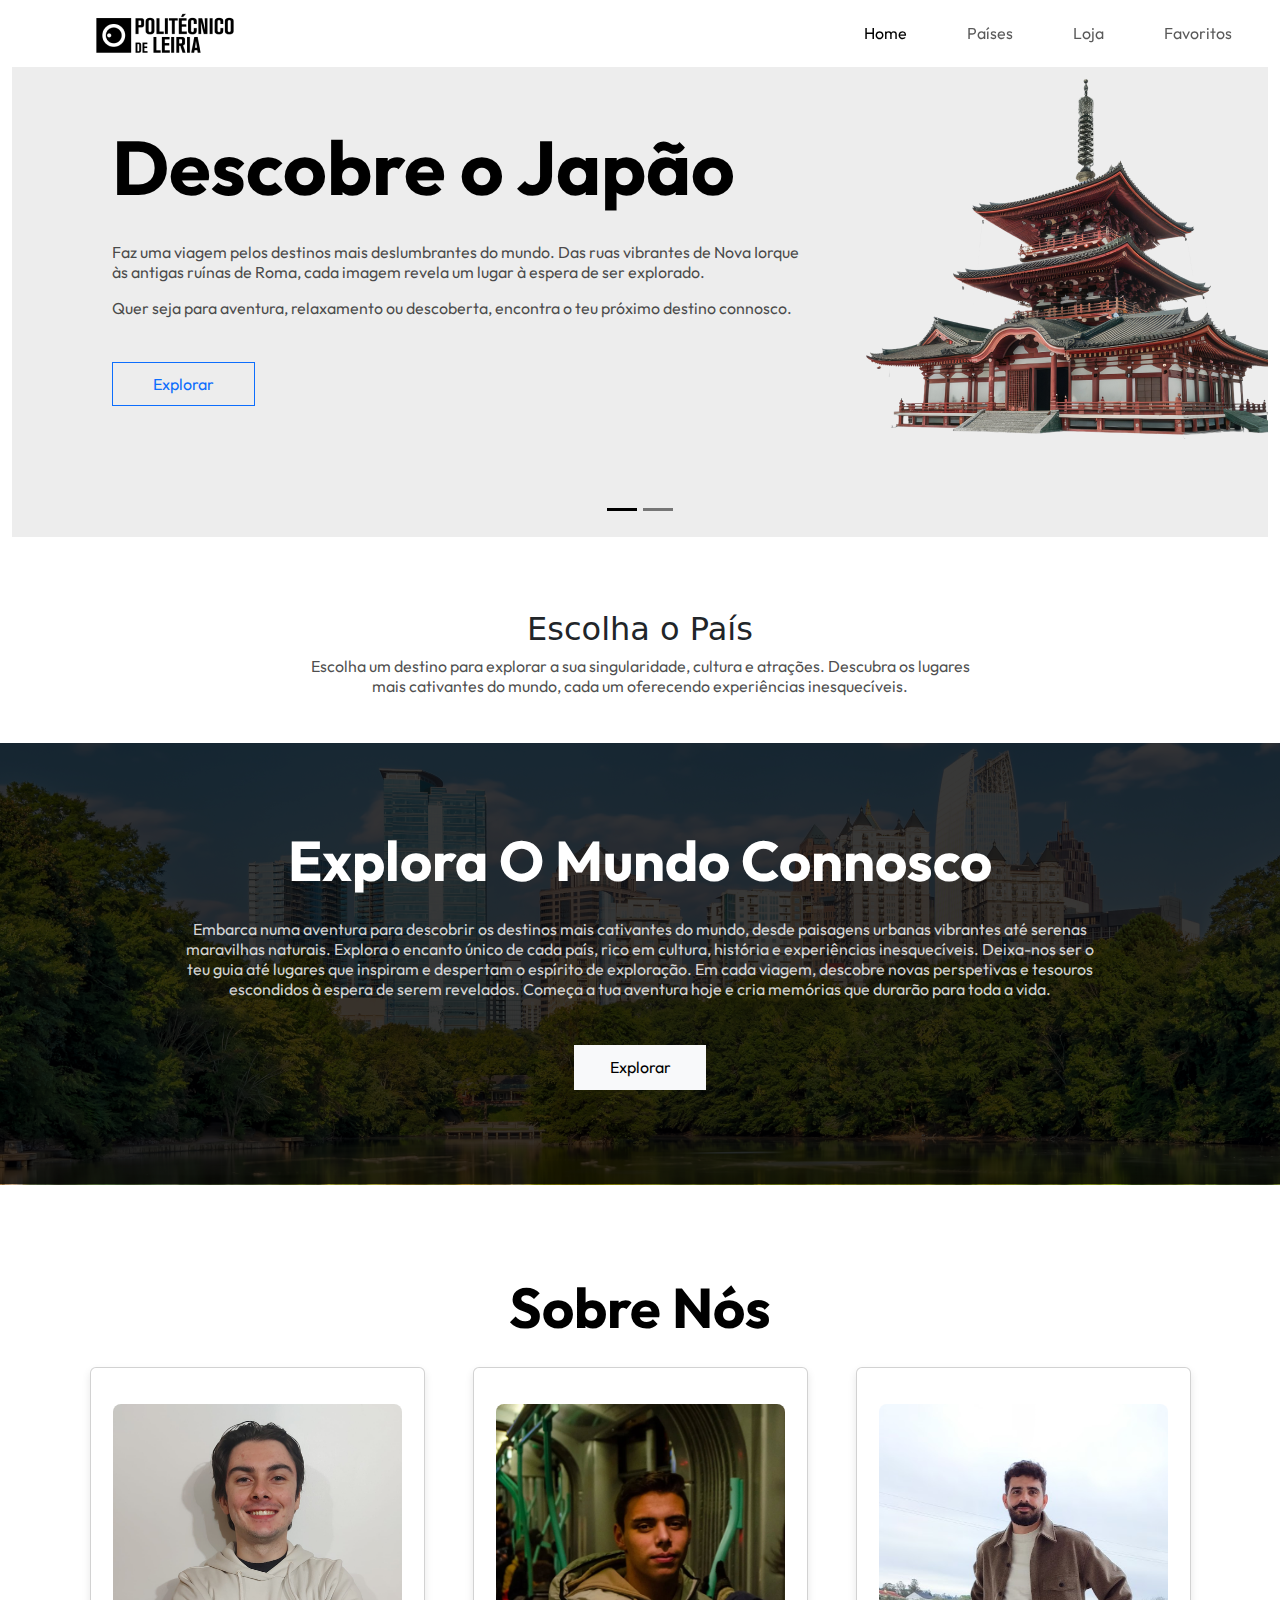
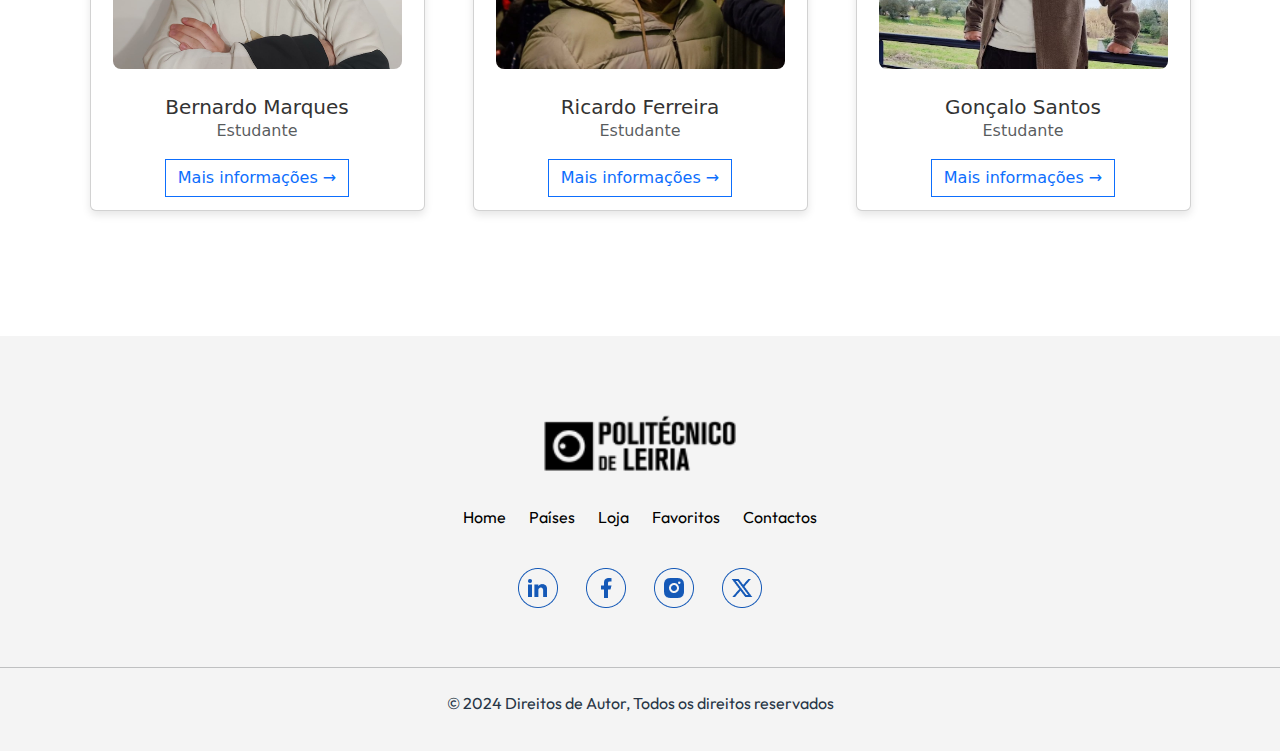
<file: index.html>
<!DOCTYPE html>
<html lang="en">
  <head>
    <meta charset="UTF-8" />
    <meta name="viewport" content="width=device-width, initial-scale=1.0" />
    <title>Home Page</title>
    <link rel="icon" type="image/png" href="assets/img/icon.png">
    <link rel="stylesheet" href="assets/css/reset.css">
    <link
      href="https://cdn.jsdelivr.net/npm/bootstrap@5.3.3/dist/css/bootstrap.min.css"
      rel="stylesheet"
      integrity="sha384-QWTKZyjpPEjISv5WaRU9OFeRpok6YctnYmDr5pNlyT2bRjXh0JMhjY6hW+ALEwIH"
      crossorigin="anonymous"/>
    <link rel="stylesheet" href="assets/css/navbar.css">
    <link rel="stylesheet" href="assets/css/main.css">
  </head>

  <body >
    <!-- navbar -->
    <section class="objeto">
      <nav class="navbar navbar-expand-lg fixed-top bg-white">
        <div class="container">
            <img src="assets/img/Logótipo_Politécnico_Leiria_01 1.png" alt="logo IPL" >
            <button class="navbar-toggler" type="button" data-bs-toggle="collapse" data-bs-target="#navbarNav" aria-controls="navbarNav" aria-expanded="false" aria-label="Toggle navigation">
              <span class="navbar-toggler-icon"></span>
            </button>
            <div class="collapse navbar-collapse texto-nav" id="navbarNav">
                <ul class="navbar-nav margin">
                    <li class="nav-item">
                      <a class="nav-link active" aria-current="page" href="index.html">Home</a>
                    </li>
                    <li class="nav-item">
                      <a class="nav-link" href="paises.html">Países</a>
                    </li>
                    <li class="nav-item">
                      <a class="nav-link" href="#">Loja</a>
                    </li>
                    <li class="nav-item">
                      <a class="nav-link" href="favoritos.html">Favoritos</a>
                    </li>
                    <li class="nav-item"> 
                      <a href="contactos.html"><button type="button" class="btn btn-outline-primary rounded-0">Contactos</button></a>
                    </li>
                </ul>
            </div>
        </div>
      </nav>

      <!-- carrousel de img -->
      <div class="container-fluid carousel-tamanho">
        <div id="carouselExampleDark" class="carousel carousel-dark slide ">
          <div class="carousel-indicators">
            <button type="button" data-bs-target="#carouselExampleDark" data-bs-slide-to="0" class="active" aria-current="true" aria-label="Slide 1"></button>
            <button type="button" data-bs-target="#carouselExampleDark" data-bs-slide-to="1" aria-label="Slide 2"></button>
          </div>
          <div class="carousel-inner">
            <div class="carousel-item active japao" data-bs-interval="10000">
              <img src="assets/img/japao.png" class="d-block img-japao" alt="imagem do japao">
              <div class="texto-carrousel-japao">
                <div class="japao-caption">
                  <h2>Descobre o Japão</h2>
                  <p>Faz uma viagem pelos destinos mais deslumbrantes do mundo. Das ruas vibrantes de Nova Iorque às
                    antigas ruínas de Roma, cada imagem revela um lugar à espera de ser explorado.
                  </p>
                  <p>Quer seja para aventura, relaxamento ou descoberta, encontra o teu próximo destino connosco.</p>
                </div>
                <a href="detalhes-pais.html?pais=Japan"><button type="button" class="btn btn-outline-primary rounded-0"">Explorar</button></a>
              </div>
            </div>
            <div class="carousel-item  australia" data-bs-interval="10000">
              <img src="assets/img/autralia.png" class="d-block img-australia" alt="imagem da australia">
              <div class="texto-carrousel-autralia">
                <div class="australia-caption">
                  <h2>Descobre a Austrália</h2>
                  <p>Descobre a vibrante Grande Barreira de Coral, a famosa Ópera de Sydney e o vasto Outback.</p>
                  <p>A Austrália oferece uma vida selvagem única, costas ensolaradas e paisagens diversificadas.</p>
                </div>
                <a href="detalhes-pais.html?pais=Australia"><button type="button" class="btn btn-outline-light rounded-0"">Explorar</button></a>
              </div>
            </div>
          </div>
          <button class="carousel-control-prev" type="button" data-bs-target="#carouselExampleDark" data-bs-slide="prev">
            <span class="carousel-control-prev-icon" aria-hidden="true"></span>
            <span class="visually-hidden">Previous</span>
          </button>
          <button class="carousel-control-next" type="button" data-bs-target="#carouselExampleDark" data-bs-slide="next">
            <span class="carousel-control-next-icon text-white" aria-hidden="true"></span>
            <span class="visually-hidden">Next</span>
          </button>
        </div>
      </div>
      <!--cards aleatorios-->
      <div class="container-paises card-texto">
        <h2>Escolha o País</h2>
        <p>
          Escolha  um destino para explorar a sua singularidade, cultura e atrações. 
          Descubra os lugares mais cativantes do mundo, cada um oferecendo experiências inesquecíveis.
        </p>
      </div>
      <div class="container-paises text-center">
        <div class="row row-cols-1 row-cols-md-3" id="cards">
          
        </div>
      </div>

      <div class="container-paises cidade">
        <img src="assets/img/img_cidade.png" alt="">
        <div class="cidade-texto">
          <h2>Explora o mundo connosco</h2>
          <p>
            Embarca numa aventura para descobrir os destinos mais cativantes do mundo, desde paisagens urbanas vibrantes 
            até serenas maravilhas naturais. Explora o encanto único de cada país, rico em cultura, história e experiências 
            inesquecíveis. Deixa-nos ser o teu guia até lugares que inspiram e despertam o espírito de exploração. Em cada viagem, 
            descobre novas perspetivas e tesouros escondidos à espera de serem revelados. Começa a tua aventura hoje e cria memórias 
            que durarão para toda a vida.
          </p>
          <a href="paises.html"><button type="button" class="btn btn-light rounded-0">Explorar</button></a>
        </div>
      </div>

      <div class="about">
        <h2>Sobre Nós</h2>
        <div class="container mt-4">
          <div class="row justify-content-center gap-4">
            <div class="col-auto">
              <div class="card">
                <img src="assets/img/Bernardo.png" class="card-img-top mx-auto d-block mt-3" alt="Foto do aluno Bernardo">
                <div class="card-body text-center">
                  <h5 class="card-title">Bernardo Marques</h5>
                  <p class="card-text text-muted">Estudante</p>
                  <a href="contactos.html" class="btn btn-outline-primary rounded-0">Mais informações →</a>
                </div>
              </div>
            </div>
        
            <div class="col-auto">
              <div class="card">
                <img src="assets/img/Ricardo.png" class="card-img-top mx-auto d-block mt-3" alt="Foto do aluno Ricardo">
                <div class="card-body text-center">
                  <h5 class="card-title">Ricardo Ferreira</h5>
                  <p class="card-text text-muted">Estudante</p>
                  <a href="contactos.html" class="btn btn-outline-primary rounded-0">Mais informações →</a>
                </div>
              </div>
            </div>
        
            <div class="col-auto">
              <div class="card">
                <img src="assets/img/goncalo.png" class="card-img-top mx-auto d-block mt-3" alt="Foto do aluno Gonçalo">
                <div class="card-body text-center">
                  <h5 class="card-title">Gonçalo Santos</h5>
                  <p class="card-text text-muted">Estudante</p>
                  <a href="contactos.html" class="btn btn-outline-primary rounded-0">Mais informações →</a>
                </div>
              </div>
            </div>
          </div>
        </div>    
      </div>
      <!--parte de baixo-->
      <div class="rodape">
        <div class="rodape-img">
          <img src="assets/img/Logótipo_Politécnico_Leiria_01 1.png" alt="Logotipo IPL">
        </div>
        <div class="texto-rodape">
          <a href="index.html" class="texto-link">Home</a>
          <a href="paises.html" class="texto-link">Países</a>
          <a href="" class="texto-link">Loja</a>
          <a href="favoritos.html" class="texto-link">Favoritos</a>
          <a href="contactos.html" class="texto-link">Contactos</a>
        </div>
        <div class="icons">
          <img src="assets/img/in.png" alt="linkedin logo" class="icon-hover">
          <img src="assets/img/fb.png" alt="facebook logo" class="icon-hover">  
          <img src="assets/img/insta.png" alt="instagram logo" class="icon-hover">
          <img src="assets/img/x.png" alt="X logo" class="icon-hover">
        </div>
        <hr>
        <p>© 2024 Direitos de Autor, Todos os direitos reservados</p>
      </div>     
    </section>

    <script
      src="https://cdn.jsdelivr.net/npm/@popperjs/core@2.11.8/dist/umd/popper.min.js"
      integrity="sha384-I7E8VVD/ismYTF4hNIPjVp/Zjvgyol6VFvRkX/vR+Vc4jQkC+hVqc2pM8ODewa9r"
      crossorigin="anonymous"></script>
    <script
      src="https://cdn.jsdelivr.net/npm/bootstrap@5.3.3/dist/js/bootstrap.min.js"
      integrity="sha384-0pUGZvbkm6XF6gxjEnlmuGrJXVbNuzT9qBBavbLwCsOGabYfZo0T0to5eqruptLy"
      crossorigin="anonymous"></script>
    <script src="assets/js/main.js"></script>
  </body>
</html>
</file>
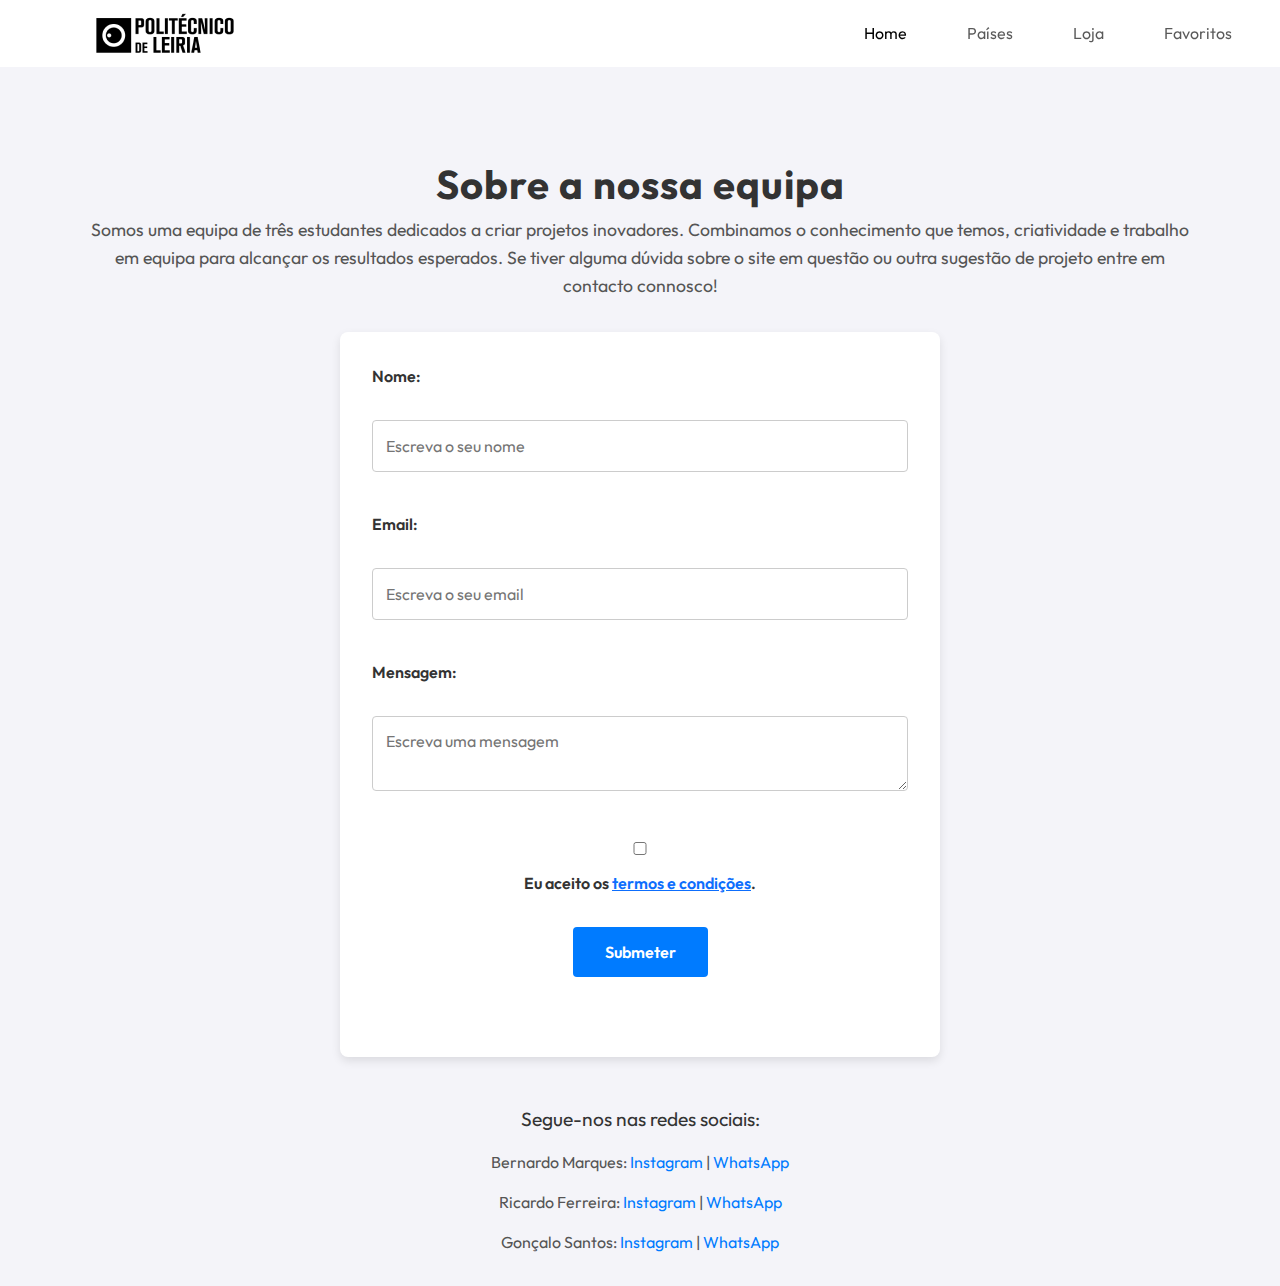
<file: contactos.html>
<!DOCTYPE html>
<html lang="en">
  <head>
    <meta charset="UTF-8" />
    <meta name="viewport" content="width=device-width, initial-scale=1.0" />
    <title>Contactos</title>
    <link
    href="https://cdn.jsdelivr.net/npm/bootstrap@5.3.3/dist/css/bootstrap.min.css"
    rel="stylesheet"
    integrity="sha384-QWTKZyjpPEjISv5WaRU9OFeRpok6YctnYmDr5pNlyT2bRjXh0JMhjY6hW+ALEwIH"
    crossorigin="anonymous"/>
    <link rel="stylesheet" href="assets/css/contactos.css">
    <link rel="stylesheet" href="assets/css/main.css">
    <link rel="stylesheet" href="assets/css/reset.css">
    <link rel="stylesheet" href="assets/css/navbar.css">
  </head>
  <body>
    <div class="objeto">
      <nav class="navbar navbar-expand-lg fixed-top bg-white">
        <div class="container">
            <img src="assets/img/Logótipo_Politécnico_Leiria_01 1.png" alt="logo IPL" >
            <button class="navbar-toggler" type="button" data-bs-toggle="collapse" data-bs-target="#navbarNav" aria-controls="navbarNav" aria-expanded="false" aria-label="Toggle navigation">
              <span class="navbar-toggler-icon"></span>
            </button>
            <div class="collapse navbar-collapse texto-nav" id="navbarNav">
                <ul class="navbar-nav margin">
                    <li class="nav-item">
                      <a class="nav-link active" aria-current="page" href="index.html">Home</a>
                    </li>
                    <li class="nav-item">
                      <a class="nav-link" href="paises.html">Países</a>
                    </li>
                    <li class="nav-item">
                      <a class="nav-link" href="#">Loja</a>
                    </li>
                    <li class="nav-item">
                      <a class="nav-link" href="favoritos.html">Favoritos</a>
                    </li>
                    <li class="nav-item"> 
                      <a href="contactos.html"><button type="button" class="btn btn-outline-primary rounded-0">Contactos</button></a>
                    </li>
                </ul>
            </div>
        </div>
      </nav>
      <div class="contactos">
        <div>
          <h1>Sobre a nossa equipa</h1>
         </div>
          <div class="container">
            <div class="descricao-equipa">
              <p>
                Somos uma equipa de três estudantes dedicados a criar projetos inovadores. Combinamos o conhecimento que temos, criatividade e trabalho em equipa para alcançar os resultados esperados. Se tiver alguma dúvida sobre o site em questão ou outra sugestão de projeto entre em contacto connosco!
              </p>
            </div>
                <form id="form-scrpt" action="enviar-formulario" method="POST">
                  <div>
                    <label for="nome">Nome:</label><br>
                    <input type="text" id="nome" name="nome" placeholder="Escreva o seu nome">
                    <div id="nome-erro" class="erro" style="color: red;"></div>
                  </div><br>
                  <div>
                    <label for="email">Email:</label><br>
                    <input type="email" id="email" name="email" placeholder="Escreva o seu email">
                    <div id="email-erro" class="email" style="color: red;"></div>
                  </div><br>
                  <div>
                    <label for="mensagem">Mensagem:</label><br>
                    <textarea id="mensagem" name="mensagem" rows="2" placeholder="Escreva uma mensagem"></textarea>
                    <div id="mensagem-erro" class="erro" style="color: red;"></div>
                  </div><br>
                  <div class="termos">
                    <input type="checkbox" id="termos" name="termos">
                    <label for="termos">Eu aceito os <a href="https://www.exemplo.com/termos" target="_blank">termos e condições</a>.</label>
                    <div id="termos-erro" class="erro" style="color: red;"></div>
                  </div><br>
                  <div class="botão-submeter">
                    <button type="submit">Submeter</button>
                  </div><br><br>
                </form>
                <div id="success-mensage" style="display: none; color: green;">
                  Formulário enviado com sucesso!
                </div>
                <div class="links-redes">
                  <p class="redes">Segue-nos nas redes sociais:</p>
                    <div class="nomes-contactos">
                      <div class="nome1">Bernardo Marques:
                        <a href="https://rede-social1.com/perfil" target="_blank">Instagram</a> |
                        <a href="https://rede-social2.com/perfil" target="_blank">WhatsApp</a>                        
                      </div>
                      <div class="nome2">Ricardo Ferreira:
                        <a href="https://rede-social1.com/perfil" target="_blank">Instagram</a> |
                        <a href="https://rede-social2.com/perfil" target="_blank">WhatsApp</a>
                      </div>
                      <div class="nome3">Gonçalo Santos:
                        <a href="https://rede-social1.com/perfil" target="_blank">Instagram</a> |
                        <a href="https://rede-social2.com/perfil" target="_blank">WhatsApp</a>
                      </div>
                    </div>
                </div>
          </div>
      </div>
    </div>
  
    
















    <script src="https://cdn.jsdelivr.net/npm/@popperjs/core@2.11.8/dist/umd/popper.min.js"
      integrity="sha384-I7E8VVD/ismYTF4hNIPjVp/Zjvgyol6VFvRkX/vR+Vc4jQkC+hVqc2pM8ODewa9r"
      crossorigin="anonymous">  
    </script>
    <script src="https://cdn.jsdelivr.net/npm/bootstrap@5.3.3/dist/js/bootstrap.min.js"
      integrity="sha384-0pUGZvbkm6XF6gxjEnlmuGrJXVbNuzT9qBBavbLwCsOGabYfZo0T0to5eqruptLy"
      crossorigin="anonymous">
    </script>
    <script src="assets/js/contactos.js">
    </script>
  </body>
</html>
</file>
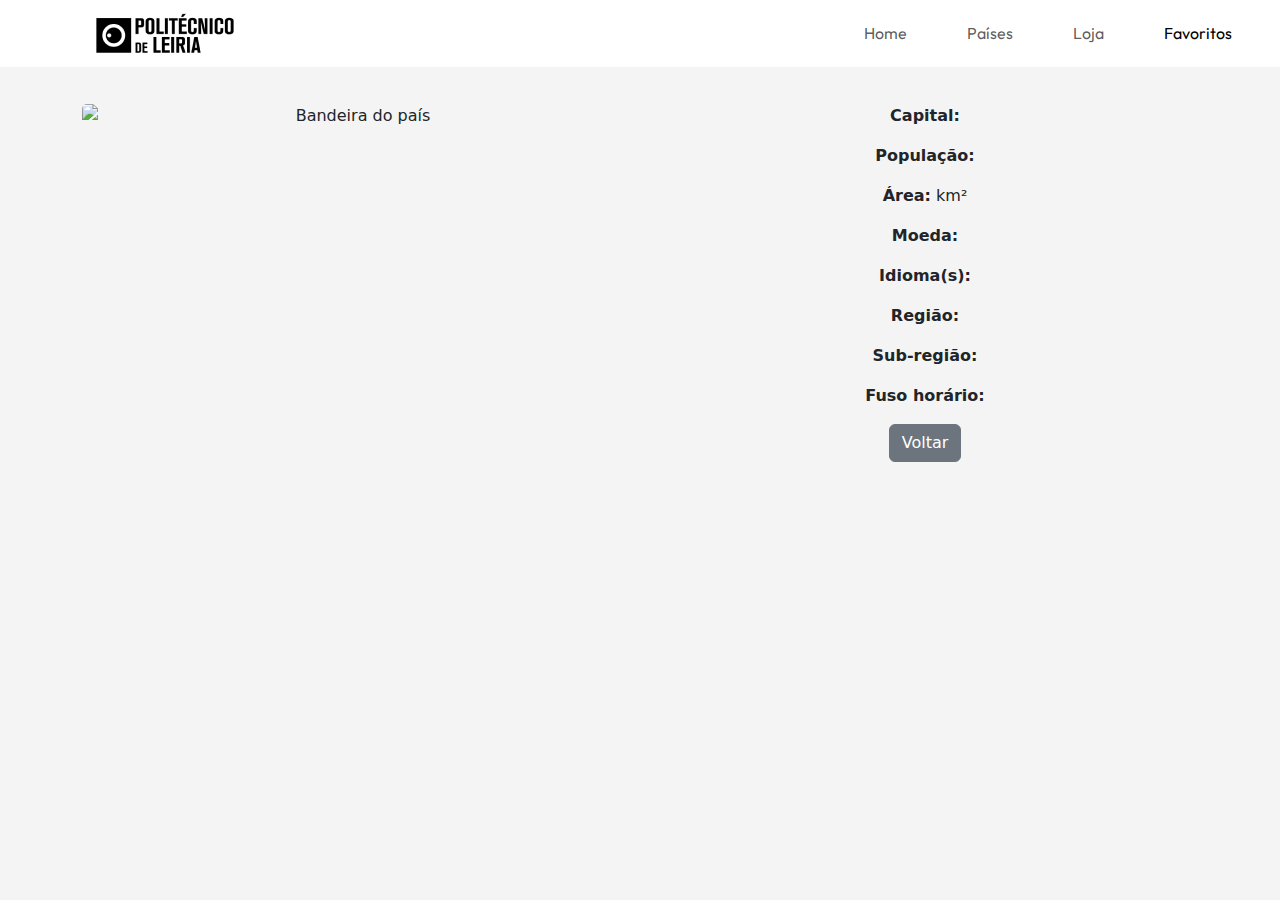
<file: detalhes-pais-fav.html>
<!DOCTYPE html>
<html lang="pt">
<head>
    <meta charset="UTF-8">
    <meta name="viewport" content="width=device-width, initial-scale=1.0">
    <title>Detalhes do País</title>
    <link rel="icon" href="assets/img/icon.png" type="image/png">
    <link rel="stylesheet" href="assets/css/reset.css">
    <link href="https://cdn.jsdelivr.net/npm/bootstrap@5.3.3/dist/css/bootstrap.min.css" rel="stylesheet">
    <link rel="stylesheet" href="assets/css/navbar.css">
    <link rel="stylesheet" href="assets/css/detalhes-pais.css">
</head>
<body>
    <!-- Navbar -->
    <nav class="navbar navbar-expand-lg fixed-top bg-white">
        <div class="container">
            <img src="assets/img/Logótipo_Politécnico_Leiria_01 1.png" alt="logo IPL">
            <button class="navbar-toggler" type="button" data-bs-toggle="collapse" data-bs-target="#navbarNav" aria-controls="navbarNav" aria-expanded="false" aria-label="Toggle navigation">
                <span class="navbar-toggler-icon"></span>
            </button>
            <div class="collapse navbar-collapse texto-nav" id="navbarNav">
                <ul class="navbar-nav margin">
                    <li class="nav-item">
                        <a class="nav-link" href="index.html">Home</a>
                    </li>
                    <li class="nav-item">
                        <a class="nav-link" href="paises.html">Países</a>
                    </li>
                    <li class="nav-item">
                        <a class="nav-link" href="#">Loja</a>
                    </li>
                    <li class="nav-item">
                        <a class="nav-link active" href="favoritos.html">Favoritos</a>
                    </li>
                    <li class="nav-item">
                        <button type="button" class="btn btn-outline-primary rounded-0">Contactos</button>
                    </li>
                </ul>
            </div>
        </div>
    </nav>

    <!-- Seção de detalhes do país -->
    <section class="detalhes-pais">
        <div class="container mt-5 pt-5">
            <h2 id="paisNome" class="text-center"></h2>
            <div class="row">
                <div class="col-md-6">
                    <img id="paisBandeira" class="img-fluid" alt="Bandeira do país">
                </div>
                <div class="col-md-6">
                    <p><strong>Capital:</strong> <span id="paisCapital"></span></p>
                    <p><strong>População:</strong> <span id="paisPopulacao"></span></p>
                    <p><strong>Área:</strong> <span id="paisArea"></span> km²</p>
                    <p><strong>Moeda:</strong> <span id="paisMoeda"></span></p>
                    <p><strong>Idioma(s):</strong> <span id="paisIdioma"></span></p>
                    <p><strong>Região:</strong> <span id="paisRegiao"></span></p>
                    <p><strong>Sub-região:</strong> <span id="paisSubRegiao"></span></p>
                    <p><strong>Fuso horário:</strong> <span id="paisFusoHorario"></span></p>
                    <a href="favoritos.html" class="btn btn-secondary">Voltar</a>
                </div>
            </div>
        </div>
    </section>

    <script src="https://cdn.jsdelivr.net/npm/@popperjs/core@2.11.8/dist/umd/popper.min.js" integrity="sha384-I7E8VVD/ismYTF4hNIPjVp/Zjvgyol6VFvRkX/vR+Vc4jQkC+hVqc2pM8ODewa9r" crossorigin="anonymous"></script>
    <script src="https://cdn.jsdelivr.net/npm/bootstrap@5.3.3/dist/js/bootstrap.min.js" integrity="sha384-0pUGZvbkm6XF6gxjEnlmuGrJXVbNuzT9qBBavbLwCsOGabYfZo0T0to5eqruptLy" crossorigin="anonymous"></script>
    <script src="assets/js/detalhes-pais.js"></script>
</body>
</html>
</file>
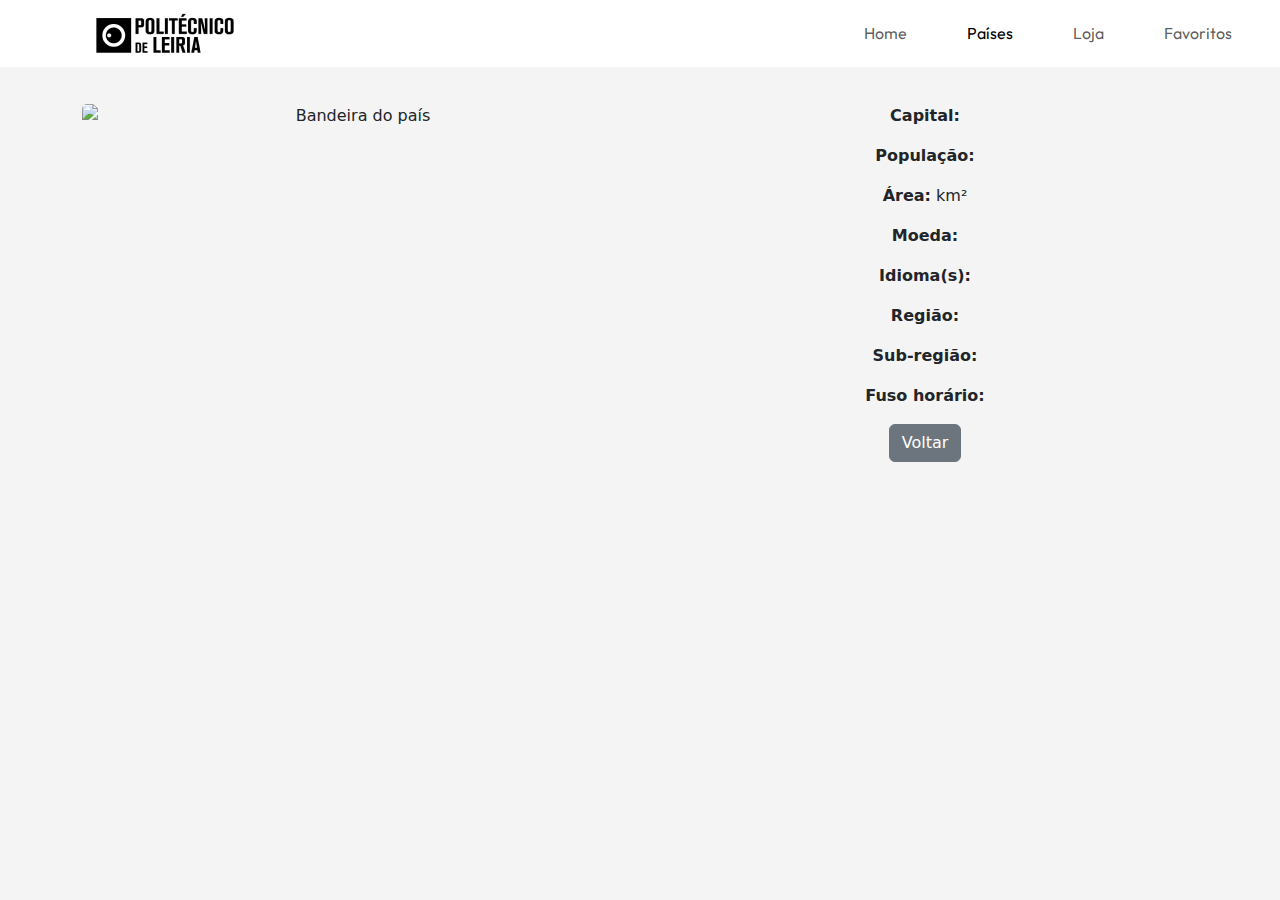
<file: detalhes-pais.html>
<!DOCTYPE html>
<html lang="pt">
<head>
    <meta charset="UTF-8">
    <meta name="viewport" content="width=device-width, initial-scale=1.0">
    <title>Detalhes do País</title>
    <link rel="icon" href="assets/img/icon.png" type="image/png">
    <link rel="stylesheet" href="assets/css/reset.css">
    <link href="https://cdn.jsdelivr.net/npm/bootstrap@5.3.3/dist/css/bootstrap.min.css" rel="stylesheet">
    <link rel="stylesheet" href="assets/css/navbar.css">
    <link rel="stylesheet" href="assets/css/detalhes-pais.css">
</head>
<body>
    <!-- Navbar -->
    <nav class="navbar navbar-expand-lg fixed-top bg-white">
        <div class="container">
            <img src="assets/img/Logótipo_Politécnico_Leiria_01 1.png" alt="logo IPL">
            <button class="navbar-toggler" type="button" data-bs-toggle="collapse" data-bs-target="#navbarNav" aria-controls="navbarNav" aria-expanded="false" aria-label="Toggle navigation">
                <span class="navbar-toggler-icon"></span>
            </button>
            <div class="collapse navbar-collapse texto-nav" id="navbarNav">
                <ul class="navbar-nav margin">
                    <li class="nav-item">
                        <a class="nav-link" href="index.html">Home</a>
                    </li>
                    <li class="nav-item">
                        <a class="nav-link active   " href="paises.html">Países</a>
                    </li>
                    <li class="nav-item">
                        <a class="nav-link" href="#">Loja</a>
                    </li>
                    <li class="nav-item">
                        <a class="nav-link" href="#">Favoritos</a>
                    </li>
                    <li class="nav-item">
                        <button type="button" class="btn btn-outline-primary rounded-0">Contactos</button>
                    </li>
                </ul>
            </div>
        </div>
    </nav>

    <!-- Seção de detalhes do país -->
    <section class="detalhes-pais">
        <div class="container mt-5 pt-5">
            <h2 id="paisNome" class="text-center"></h2>
            <div class="row">
                <div class="col-md-6">
                    <img id="paisBandeira" class="img-fluid" alt="Bandeira do país">
                </div>
                <div class="col-md-6">
                    <p><strong>Capital:</strong> <span id="paisCapital"></span></p>
                    <p><strong>População:</strong> <span id="paisPopulacao"></span></p>
                    <p><strong>Área:</strong> <span id="paisArea"></span> km²</p>
                    <p><strong>Moeda:</strong> <span id="paisMoeda"></span></p>
                    <p><strong>Idioma(s):</strong> <span id="paisIdioma"></span></p>
                    <p><strong>Região:</strong> <span id="paisRegiao"></span></p>
                    <p><strong>Sub-região:</strong> <span id="paisSubRegiao"></span></p>
                    <p><strong>Fuso horário:</strong> <span id="paisFusoHorario"></span></p>
                    <a href="paises.html" class="btn btn-secondary">Voltar</a>
                </div>
            </div>
        </div>
    </section>

    <script src="https://cdn.jsdelivr.net/npm/@popperjs/core@2.11.8/dist/umd/popper.min.js" integrity="sha384-I7E8VVD/ismYTF4hNIPjVp/Zjvgyol6VFvRkX/vR+Vc4jQkC+hVqc2pM8ODewa9r" crossorigin="anonymous"></script>
    <script src="https://cdn.jsdelivr.net/npm/bootstrap@5.3.3/dist/js/bootstrap.min.js" integrity="sha384-0pUGZvbkm6XF6gxjEnlmuGrJXVbNuzT9qBBavbLwCsOGabYfZo0T0to5eqruptLy" crossorigin="anonymous"></script>
    <script src="assets/js/detalhes-pais.js"></script>
</body>
</html>
</file>
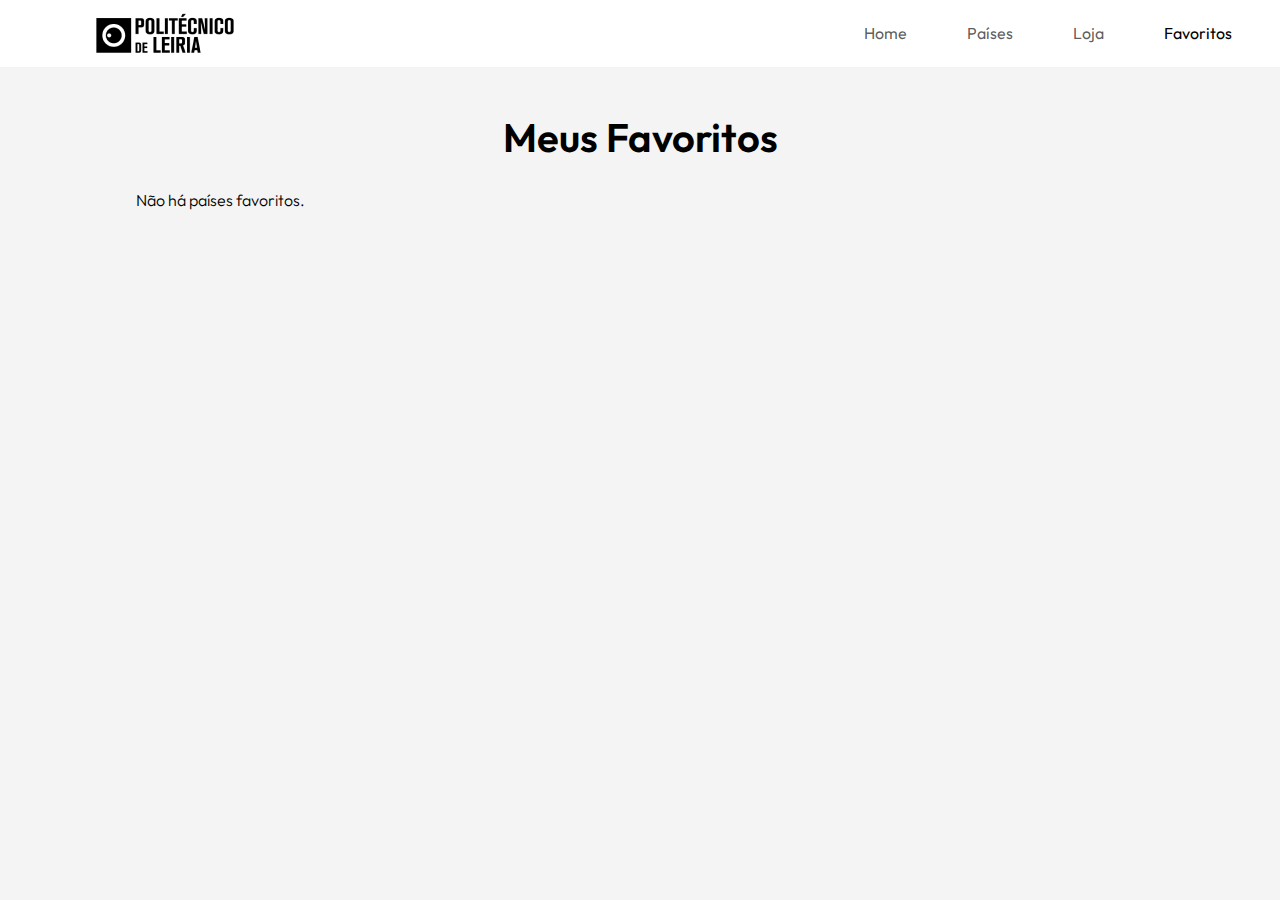
<file: favoritos.html>
<!DOCTYPE html>
<html lang="en">
<head>
    <meta charset="UTF-8">
    <meta name="viewport" content="width=device-width, initial-scale=1.0">
    <title>Document</title>
    <link rel="icon" type="image/png" href="assets/img/icon.png" />
    <link rel="stylesheet" href="assets/css/reset.css" />
    <link
      href="https://cdn.jsdelivr.net/npm/bootstrap@5.3.3/dist/css/bootstrap.min.css"
      rel="stylesheet"
      integrity="sha384-QWTKZyjpPEjISv5WaRU9OFeRpok6YctnYmDr5pNlyT2bRjXh0JMhjY6hW+ALEwIH"
      crossorigin="anonymous"/>
      <link rel="stylesheet" href="assets/css/navbar.css" />
      <link rel="stylesheet" href="assets/css/favoritos.css">
</head>
<body>
    <section class="objeto">
        <nav class="navbar navbar-expand-lg fixed-top bg-white">
            <div class="container">
                <img src="assets/img/Logótipo_Politécnico_Leiria_01 1.png" alt="logo IPL"/>
                <button class="navbar-toggler" type="button" data-bs-toggle="collapse" data-bs-target="#navbarNav" aria-controls="navbarNav" aria-expanded="false" aria-label="Toggle navigation">
                    <span class="navbar-toggler-icon"></span>
                </button>
                <div class="collapse navbar-collapse texto-nav" id="navbarNav">
                    <ul class="navbar-nav margin">
                        <li class="nav-item">
                            <a class="nav-link" aria-current="page" href="index.html">Home</a>
                        </li>
                        <li class="nav-item">
                            <a class="nav-link" href="paises.html">Países</a>
                        </li>
                        <li class="nav-item ">
                            <a class="nav-link" href="#">Loja</a>
                        </li>
                        <li class="nav-item ">
                            <a class="nav-link active" href="favoritos.html">Favoritos</a>
                        </li>
                        <li class="nav-item">
                            <button type="button" class="btn btn-outline-primary rounded-0">Contactos</button>
                        </li>
                    </ul>
                </div>
            </div>
        </nav>

        <div class="display-paises">
            <h2>Meus Favoritos</h2>
            <div class="paises" id="countries-container"></div>
          </div>

    </section>










    <script
      src="https://cdn.jsdelivr.net/npm/@popperjs/core@2.11.8/dist/umd/popper.min.js"
      integrity="sha384-I7E8VVD/ismYTF4hNIPjVp/Zjvgyol6VFvRkX/vR+Vc4jQkC+hVqc2pM8ODewa9r"
      crossorigin="anonymous"
    ></script>
    <script
      src="https://cdn.jsdelivr.net/npm/bootstrap@5.3.3/dist/js/bootstrap.min.js"
      integrity="sha384-0pUGZvbkm6XF6gxjEnlmuGrJXVbNuzT9qBBavbLwCsOGabYfZo0T0to5eqruptLy"
      crossorigin="anonymous"
    ></script>
    <script src="assets/js/favoritos.js"></script>
</body>
</html>
</file>
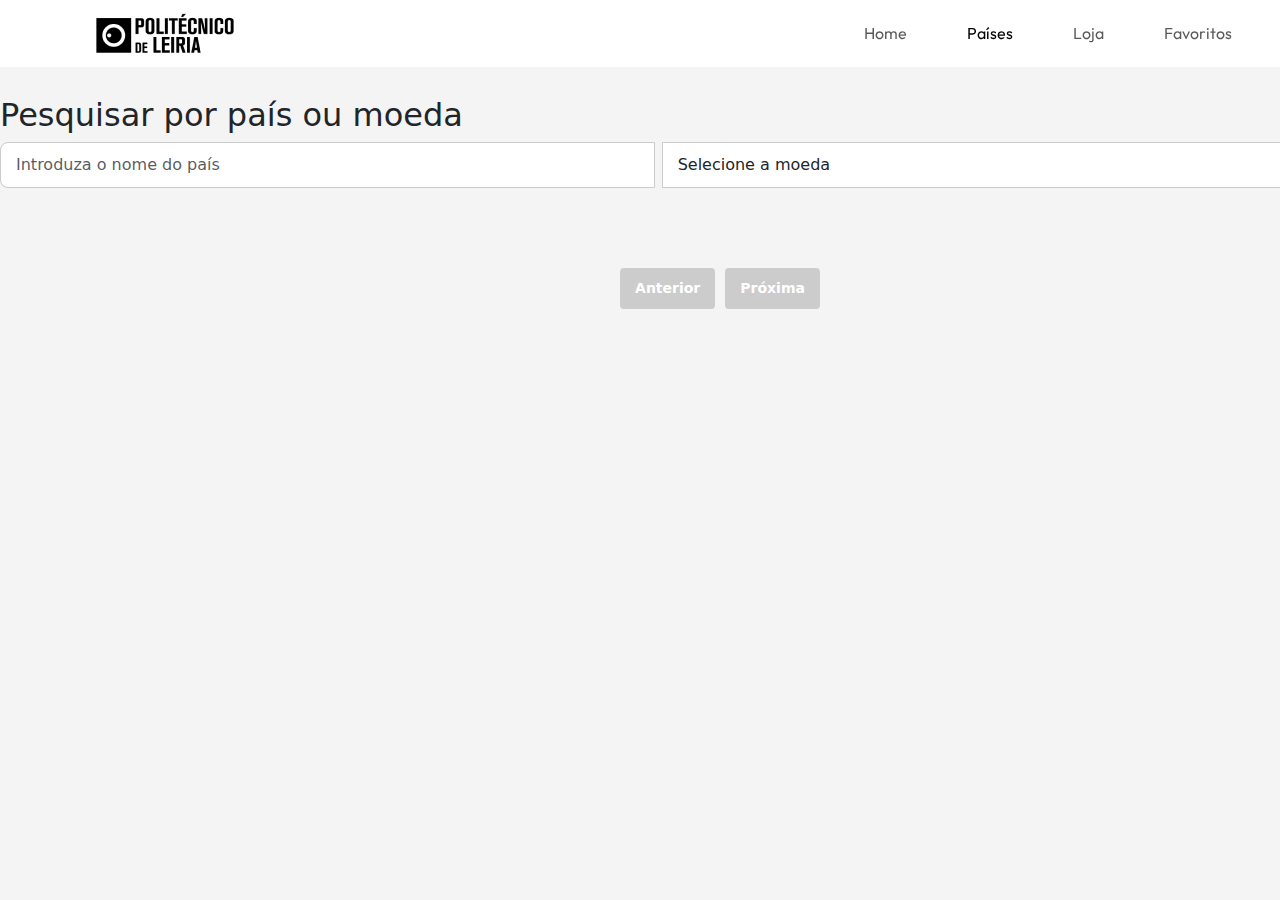
<file: paises.html>
<!DOCTYPE html>
<html lang="pt">
  <head>
    <meta charset="UTF-8" />
    <meta name="viewport" content="width=device-width, initial-scale=1.0" />
    <title>Página de Países</title>
    <link rel="icon" type="image/png" href="assets/img/icon.png" />
    <link rel="stylesheet" href="assets/css/reset.css" />
    <link
      href="https://cdn.jsdelivr.net/npm/bootstrap@5.3.3/dist/css/bootstrap.min.css"
      rel="stylesheet"
      integrity="sha384-QWTKZyjpPEjISv5WaRU9OFeRpok6YctnYmDr5pNlyT2bRjXh0JMhjY6hW+ALEwIH"
      crossorigin="anonymous"/>
    <link rel="stylesheet" href="assets/css/navbar.css" />
    <link rel="stylesheet" href="assets/css/paises.css" />
  </head>

  <body>
    <section class="objeto">
      <nav class="navbar navbar-expand-lg fixed-top bg-white">
        <div class="container">
            <img src="assets/img/Logótipo_Politécnico_Leiria_01 1.png" alt="logo IPL"/>
            <button class="navbar-toggler" type="button" data-bs-toggle="collapse" data-bs-target="#navbarNav" aria-controls="navbarNav" aria-expanded="false" aria-label="Toggle navigation">
                <span class="navbar-toggler-icon"></span>
            </button>
            <div class="collapse navbar-collapse texto-nav" id="navbarNav">
                <ul class="navbar-nav margin">
                    <li class="nav-item">
                        <a class="nav-link" aria-current="page" href="index.html">Home</a>
                    </li>
                    <li class="nav-item">
                        <a class="nav-link active" href="paises.html">Países</a>
                    </li>
                    <li class="nav-item">
                        <a class="nav-link" href="#">Loja</a>
                    </li>
                    <li class="nav-item">
                        <a class="nav-link" href="favoritos.html">Favoritos</a>
                    </li>
                    <li class="nav-item">
                        <button type="button" class="btn btn-outline-primary rounded-0">Contactos</button>
                    </li>
                </ul>
            </div>
        </div>
      </nav>

      <div class="display-paises">
        <div class="barra-pesquisa">
          <h2>Pesquisar por país ou moeda</h2>
          <div class="input-group">
              <input type="text" id="searchInput" class="form-control" placeholder="Introduza o nome do país">
              <select id="moedaSelect" class="form-control">
                <option value=" ">Selecione a moeda</option>
                <option value="eur">Euro</option>
                <option value="gbp">Libra</option>
                <option value="usd">Dólar</option>
                <option value="chf">Franco Suíço</option>
                <option value="outra">Outra</option>
            </select>
              <button type="button" id="searchButton" class="btn btn-primary">Pesquisar</button>
          </div>
        </div>
        <div class="paises" id="countries-container"></div>
        <div class="pagination">
          <a href="#  " class="botao desativado" id="pagina-anterior">Anterior</a>
          <a href="#" class="botao" id="proxima-pagina">Próxima</a>
        </div>
      </div>
    </section>

    <script
      src="https://cdn.jsdelivr.net/npm/@popperjs/core@2.11.8/dist/umd/popper.min.js"
      integrity="sha384-I7E8VVD/ismYTF4hNIPjVp/Zjvgyol6VFvRkX/vR+Vc4jQkC+hVqc2pM8ODewa9r"
      crossorigin="anonymous"
    ></script>
    <script
      src="https://cdn.jsdelivr.net/npm/bootstrap@5.3.3/dist/js/bootstrap.min.js"
      integrity="sha384-0pUGZvbkm6XF6gxjEnlmuGrJXVbNuzT9qBBavbLwCsOGabYfZo0T0to5eqruptLy"
      crossorigin="anonymous"
    ></script>
    <script src="assets/js/paises.js"></script>
  </body>
</html>
</file>
<file: assets/css/navbar.css>
/* Fonte */
@import url("https://fonts.googleapis.com/css2?family=Outfit:wght@100..900&family=Poppins:ital,wght@0,100;0,200;0,300;0,400;0,500;0,600;0,700;0,800;0,900;1,100;1,200;1,300;1,400;1,500;1,600;1,700;1,800;1,900&display=swap");

.margin {
  margin-left: 38rem;
}

.navbar {
  max-width: 1440px;
  margin: 0 auto;
  padding: 0;
  display: flex;
  align-items: center;
  justify-content: space-between;
}

.texto-nav {
  color: #000;
  text-align: center;
  font-family: "Outfit", serif;
  font-size: 1rem;
  font-style: normal;
  font-weight: 400;
  line-height: normal;
}

.navbar-nav.margin .nav-item {
  margin-right: 2.75rem;
}

.navbar-nav.margin .nav-item:last-child {
  margin-right: 0;
}

.navbar-nav.margin .nav-item:nth-last-child(2) {
  margin-right: 2.56rem;
}

.navbar-nav .nav-link:hover {
  color: #1559b7;
  text-decoration: none;
}

@media (max-width: 768px) {
  .navbar {
    flex-direction: column;
    padding: 0;
    position: fixed;
  }

  .navbar-collapse {
    display: none;
    flex-direction: column;
    width: 100%;
    padding: 1rem 0;
  }

  .navbar-collapse.show {
    display: flex;
  }

  .navbar-nav {
    margin-left: 0;
    width: 100%;
  }

  .navbar-nav .nav-item {
    text-align: left;
    width: 100%;
    padding: 0.5rem 1rem;
  }

  .navbar-nav .nav-link {
    color: black;
    text-decoration: none;
    display: block;
  }

  .navbar-toggler {
    display: block;
    position: fixed;
    right: 15px;
    top: 3.5%;
    transform: translateY(-50%);
    background-color: transparent;
    border: none;
    z-index: 999;
  }

  .navbar img {
    max-width: 150px;
    height: auto;
  }
}
</file>
<file: assets/css/main.css>
/*codigo da fonte*/
@import url("https://fonts.googleapis.com/css2?family=Outfit:wght@100..900&family=Poppins:ital,wght@0,100;0,200;0,300;0,400;0,500;0,600;0,700;0,800;0,900;1,100;1,200;1,300;1,400;1,500;1,600;1,700;1,800;1,900&display=swap");

.objeto {
  max-width: 1440px;
  margin: 0 auto;
  padding: 0;
}

.container-paises {
  display: flex;
  justify-content: center;
  align-items: center;
  flex-direction: column;
}

/*carrousel*/

.img-japao {
  width: 28.875rem;
  height: 23rem;
  margin-top: 4.44rem;
  margin-left: 52.44rem;
}

.img-australia {
  width: 35.25rem;
  height: 23.375rem;
  margin-top: 4.56rem;
  margin-left: 50.19rem;
}

.texto-carrousel-japao h2 {
  color: #000;
  font-family: "Outfit", serif;
  font-size: 4.75rem;
  font-style: normal;
  font-weight: 700;
  line-height: normal;
}

.texto-carrousel-japao button {
  margin-left: 6.25rem;
  margin-top: 2.75rem;
  padding-left: 2.5rem;
  padding-right: 2.5rem;
  padding-bottom: 0.69rem;
  padding-top: 0.69rem;
  text-align: center;
  font-family: "Outfit", serif;
  font-size: 1rem;
  font-style: normal;
  font-weight: 400;
  line-height: normal;
}

.texto-carrousel-japao p {
  color: rgba(0, 0, 0, 0.7);
  font-family: "Outfit", serif;
  font-size: 1rem;
  font-style: normal;
  font-weight: 400;
  line-height: normal;
}

.japao {
  background: #ededed;
  width: 90rem;
  height: 33.5625rem;
}

.japao-caption {
  width: 42.938rem;
  height: 12.438rem;
  margin-left: 6.25rem;
  margin-top: -20rem;
}

.japao-caption h2 {
  margin-bottom: 1.69rem;
}

.carousel-control-prev {
  left: -8rem;
}

.carousel-control-next {
  right: -8rem;
}

.australia {
  background: #000;
  width: 90rem;
  height: 33.5625rem;
}

.australia-caption {
  margin-left: 6.25rem;
  margin-top: -20rem;
}

.australia-caption h2 {
  color: #fff;
  font-family: "Outfit", serif;
  font-size: 4.75rem;
  font-style: normal;
  font-weight: 700;
  line-height: normal;
}

.australia-caption p {
  color: rgba(255, 255, 255, 0.7);
  font-family: "Outfit", serif;
  font-size: 1rem;
  font-style: normal;
  font-weight: 400;
  line-height: normal;
  margin-top: 1.69rem;
}

.texto-carrousel-autralia button {
  margin-left: 6.25rem;
  margin-top: 2.75rem;
  padding-left: 2.5rem;
  padding-right: 2.5rem;
  padding-bottom: 0.69rem;
  padding-top: 0.69rem;
  text-align: center;
  font-family: "Outfit", serif;
  font-size: 1rem;
  font-style: normal;
  font-weight: 400;
  line-height: normal;
}

/*cards paise*/
.card-container {
  display: flex;
  justify-content: center;

  margin-top: rem;
}

.card {
  width: 20.9375rem;
  height: 19.5625rem;
  background-color: white;
  box-shadow: 0 4px 8px rgba(0, 0, 0, 0.1);
  overflow: hidden;
  text-align: center;
  padding: 20px;
  margin-bottom: 7.81rem;
}

.card img {
  width: 100%;
  height: 12rem;
  object-fit: cover;
  border-radius: 8px;
}

.card h5 {
  margin: 10px 0 0;
  font-size: 20px;
  color: #333;
}

.card-title {
  font-size: 20px;
  color: #333;
}

.card-texto {
  margin-top: 4.56rem;
}

.card-texto h5 {
  color: #000;
  text-align: center;
  font-family: "Outfit", serif;
  font-size: 3.5rem;
  font-style: normal;
  font-weight: 700;
  line-height: normal;
  margin-bottom: 0.92rem;
}

.card-texto p {
  width: 42.9375rem;
  height: 2.4375rem;
  margin-bottom: 3rem;
  color: rgba(0, 0, 0, 0.7);
  text-align: center;
  font-family: "Outfit", serif;
  font-size: 1rem;
  font-style: normal;
  font-weight: 400;
  line-height: normal;
}

.card-container h3 {
  margin-top: 1.75rem;
}

.cidade img {
  display: flex;
  background: rgba(0, 0, 0, 0.78);
}

.cidade-texto {
  width: 57.875rem;
  height: 16.313rem;
  margin-top: -22.5rem;
  display: flex;
  flex-direction: column;
  align-items: center;
  text-align: center;
}

.cidade h2 {
  color: #fff;
  text-align: center;
  font-family: "Outfit", serif;
  font-size: 3.5rem;
  font-style: normal;
  font-weight: 700;
  line-height: normal;
  text-transform: capitalize;
  margin-bottom: 1.44rem;
}

.cidade p {
  color: rgba(255, 255, 255, 0.81);
  text-align: center;
  font-family: "Outfit", serif;
  font-size: 1rem;
  font-style: normal;
  font-weight: 400;
  line-height: normal;
  margin-bottom: 2.88rem;
}

.cidade button {
  color: #000;
  justify-content: center;
  text-align: center;
  font-family: "Outfit", serif;
  font-size: 1rem;
  font-style: normal;
  font-weight: 400;
  line-height: normal;
  padding: 0.69rem 2.13rem;
}

/*about*/

.about h2 {
  color: #000;
  text-align: center;
  font-family: "Outfit", serif;
  font-size: 3.5rem;
  font-style: normal;
  font-weight: 700;
  line-height: normal;
  margin-top: 11.6rem;
}

.about img {
  width: 18.0625rem;
  height: 16.5625rem;
}

.card {
  width: 20.9375rem;
  height: 27.75rem;
}

.card img {
  width: 18.0625rem;
  height: 16.5625rem;
  object-fit: cover;
}

/*footer*/

.rodape {
  background: rgba(217, 217, 217, 0.3);
  display: flex;
  flex-direction: column;
  justify-content: center;
  align-items: center;
  text-align: center;
  padding: 20px 0;
}

.rodape img {
  width: 14.375rem;
  height: 5.8125rem;
  margin-top: 2.56rem;
  max-width: 100%;
  height: auto;
}

.texto-rodape {
  margin-top: 1.06rem;

  color: #000;
  text-align: center;
  font-family: "Outfit", serif;
  font-size: 1rem;
  font-style: normal;
  font-weight: 400;
  line-height: normal;
}

.texto-link {
  display: inline-block;
  margin: 0 10px;
  text-decoration: none;
  color: #000;
  font-size: 16px;
}

.texto-link:hover {
  color: #1559b7;
}
/*icons*/

.icons {
  display: flex;
  justify-content: center;
  gap: 1.75rem;
  margin: 0 auto;
}

.icons img {
  width: 2.5rem;
  height: 2.5rem;
}

hr {
  width: 90rem;
  height: 0rem;
  flex-shrink: 0;
  stroke-width: 1px;
  stroke: rgba(0, 0, 0, 0.26);
  margin-top: 3.69rem;
  margin-bottom: 1.44rem;
}

.rodape p {
  color: #283646;
  text-align: center;
  font-family: "Outfit", serif;
  font-size: 1rem;
  font-style: normal;
  font-weight: 400;
  line-height: 150%;
}

/*MOBILE*/

@media (max-width: 768px) {
  .objeto {
    width: 100%;
    padding: 0;
    margin: 0 auto;
  }

  .container-paises {
    display: flex;
    justify-content: center;
    align-items: center;
    flex-direction: column;
    width: 100%;
  }

  .carousel-inner {
    width: 100%;
    overflow: hidden;
  }

  .carousel-item {
    display: flex;
    justify-content: flex-start;
    align-items: center;
    width: 100%;
    display: none;
  }

  .carousel-item.active {
    display: block;
  }

  .texto-carrousel-japao {
    display: flex;
    flex-direction: row;
    justify-content: flex-start;
    align-items: center;
    width: 100%;
    max-width: 100%;
    box-sizing: border-box;
    padding: 1rem;
    margin-top: 2rem;
  }

  .img-japao {
    max-width: 25%;
    height: auto;
    margin-left: 1rem;
    margin-top: 11rem;
  }

  .img-australia {
    max-width: 25%;
    height: auto;
    margin-left: 1rem;
    margin-top: 22rem;
  }

  .texto-carrousel-japao h2 {
    color: #000;
    font-family: "Outfit", serif;
    font-size: 2.5rem;
    font-weight: 700;
    line-height: normal;
    margin-right: 2rem;
    max-width: 100%;
    word-wrap: break-word;
  }

  .texto-carrousel-japao p {
    font-size: 1rem;
    margin-bottom: 1rem;
    max-width: 100%;
    word-wrap: break-word;
  }

  .texto-carrousel-japao button {
    font-size: 1rem;
    padding: 0.5rem 1rem;
    border: 2px solid #000;
    color: #000;
    cursor: pointer;
    display: inline-block;
  }

  .texto-carrousel-japao button:hover {
    background-color: #000;
    color: #fff;
  }

  .texto-carrousel-australia p {
    font-size: 1rem;
    margin-bottom: 1rem;
    max-width: 100%;
    word-wrap: break-word;
  }

  .australia-caption h2 {
    font-size: 2.5rem;
  }

  .australia-caption p {
    font-size: 1rem;
  }

  .texto-carrousel-autralia button {
    font-size: 1rem;
  }

  .carousel-control-prev,
  .carousel-control-next {
    display: none;
  }

  .carousel-indicators {
    display: flex;
    justify-content: center;
  }

  .card-container {
    display: flex;
    justify-content: center;
    flex-wrap: wrap;
  }

  .card {
    width: 90%;
    margin: 1rem;
    height: auto;
    background-color: white;
    box-shadow: 0 4px 8px rgba(0, 0, 0, 0.1);
    overflow: hidden;
    text-align: center;
    padding: 1rem;
  }

  .card img {
    width: 100%;
    height: auto;
    object-fit: cover;
    border-radius: 8px;
  }

  .card h5 {
    font-size: 1.2rem;
  }

  .container-paises.card-texto {
    width: 100%;
    padding: 1rem;
    box-sizing: border-box;
    text-align: center;
    margin-bottom: 4rem;
  }

  .container-paises.card-texto h2 {
    font-size: 1.8rem;
    color: #000;
    margin-bottom: 1rem;
  }

  .container-paises.card-texto p {
    font-size: 1rem;
    color: rgba(0, 0, 0, 0.7);
    line-height: 1.5;
    max-width: 100%;
    overflow-wrap: break-word;
    margin: 0 auto;
  }

  /* Footer */
  .rodape {
    padding: 1rem;
    text-align: center;
    background: rgba(217, 217, 217, 0.3);
  }

  .rodape img {
    width: 60%;
    height: auto;
  }

  .texto-rodape {
    font-size: 1rem;
    color: #000;
  }

  .texto-link {
    display: inline-block;
    margin: 0 10px;
    text-decoration: none;
    color: #000;
  }

  .texto-link:hover {
    color: #1559b7;
  }

  /* Ajustes para a div cidade */
  .cidade {
    width: 100%;
    background: none;
    display: flex;
    flex-direction: column;
    align-items: center;
    padding: 2rem 1rem;
    position: relative;
    margin-top: 5rem;
  }

  .cidade-texto {
    text-align: center;
    color: #fff;
    z-index: 1;
    width: 100%;
  }

  .cidade h2 {
    margin-top: 9.3rem;
    font-size: 2.5rem;
    font-weight: 700;
    margin-bottom: 1rem;
    color: #000;
  }

  .cidade p {
    font-size: 0.6rem;
    margin-bottom: 2rem;
    color: white;
  }

  .cidade button {
    padding: 0.75rem 2rem;
    background-color: #000000;
    color: #ffffff;
    font-size: 1rem;
    text-align: center;
    border: none;
    cursor: pointer;
    font-family: "Outfit", serif;
    margin-top: 1rem;
  }

  .cidade img {
    width: 100%;
    height: 150%;
    border-radius: 8px;
    object-fit: cover;
  }

  hr {
    max-width: 100%;
  }
}
</file>
<file: assets/css/contactos.css>
@import url("https://fonts.googleapis.com/css2?family=Outfit:wght@100..900&family=Poppins:ital,wght@0,100;0,200;0,300;0,400;0,500;0,600;0,700;0,800;0,900;1,100;1,200;1,300;1,400;1,500;1,600;1,700;1,800;1,900&display=swap");

body {
  background: #f4f4f9;
  font-family: "Outfit", sans-serif;
  margin: 0;
  padding: 0;
}

h1 {
  color: #333;
  margin-top: 3rem;
  text-align: center;
  font-size: 2.5rem;
  font-weight: 700;
  letter-spacing: 1px;
}

.contactos {
  padding: 2rem 1rem;
  margin-top: 5rem;
}

.contactos .descricao-equipa {
  margin-bottom: 2rem;
  text-align: center;
  color: #555;
  font-size: 1.1rem;
  line-height: 1.6;
}

.contactos form {
  background: #fff;
  padding: 2rem;
  border-radius: 8px;
  box-shadow: 0 4px 10px rgba(0, 0, 0, 0.1);
  max-width: 600px;
  margin: 0 auto;
}

.contactos label {
  font-weight: 600;
  color: #333;
  margin-bottom: 0.5rem;
  display: block;
}

.contactos input,
.contactos textarea {
  width: 100%;
  padding: 0.8rem;
  margin-bottom: 1rem;
  border: 1px solid #ccc;
  border-radius: 4px;
  font-size: 1rem;
  font-family: "Outfit", sans-serif;
}

.contactos input:focus,
.contactos textarea:focus {
  border-color: #007bff;
  outline: none;
  box-shadow: 0 0 5px rgba(0, 123, 255, 0.5);
}

.contactos button {
  background: #007bff;
  color: #fff;
  padding: 0.8rem 2rem;
  border: none;
  border-radius: 4px;
  font-size: 1rem;
  font-weight: 600;
  cursor: pointer;
  transition: background 0.3s;
}

.contactos button:hover {
  background: #0056b3;
}

.contactos .botão-submeter {
  text-align: center;
}

.contactos .erro {
  color: red;
  font-size: 0.9rem;
  margin-top: -0.5rem;
  margin-bottom: 1rem;
  display: none;
}

.contactos #success-mensage {
  display: none;
  color: green;
  font-weight: 600;
  text-align: center;
  margin-top: 1rem;
}

.links-redes {
  margin-top: 3rem;
  text-align: center;
}

.links-redes .redes {
  font-size: 1.2rem;
  color: #333;
  margin-bottom: 1rem;
}

.links-redes .nomes-contactos {
  display: flex;
  flex-direction: column;
  gap: 1rem;
  font-size: 1rem;
  color: #555;
}

.links-redes .nomes-contactos a {
  color: #007bff;
  text-decoration: none;
}

.links-redes .nomes-contactos a:hover {
  text-decoration: underline;
}

.contactos .termos-container {
  display: flex;
  justify-content: flex-end;
  margin-top: 1rem;
}

.contactos .termos-container button {
  width: auto;
  padding: 0.6rem 1.5rem;
  background-color: #007bff;
  color: white;
  border: none;
  border-radius: 4px;
  font-weight: 600;
  cursor: pointer;
  transition: background 0.3s ease;
}

.contactos .termos-container button:hover {
  background-color: #0056b3;
}

.termos{
  text-align: center;
}
</file>
<file: assets/css/detalhes-pais.css>
body {
    background: rgba(217, 217, 217, 0.3);
  }

#paisBandeira {
  display: block;
  margin: 0 auto;
  max-width: 100%;
  height: auto;
  border-radius: 5px;
}


table {
  width: 100%;
  margin-top: 20px;
  margin-left: auto;
  margin-right: auto; 
  border-collapse: collapse;
}

table th,
table td {
  padding: 15px;
  text-align: left;
  border: 1px solid #ddd;
}

table th {
  background-color: #f4f4f4;
}


.detalhes-pais .container {
  text-align: center; 
}

@media (max-width: 767px) {
 
  .row {
    flex-direction: column;
  }

  #paisBandeira {
    max-width: 80%;
    margin: 0 auto;
  }
}
</file>
<file: assets/css/favoritos.css>
.objeto {
  max-width: 1440px;
  margin: 0 auto;
  padding: 0;
}

body{
    background: rgba(217, 217, 217, 0.3);
}

#countries-container {
  display: grid;
  grid-template-columns: repeat(3, 1fr); /* 3 colunas */
  gap: 20px;
  padding: 20px;
  justify-items: center; 
}

.card {
  width: 100%;
  max-width: 250px; 
  border: 1px solid #ddd;
  border-radius: 8px;
  padding: 10px;
  text-align: center;
  box-shadow: 0 2px 10px rgba(0, 0, 0, 0.1);
  transition: transform 0.3s;
}

.card img {
  border-radius: 8px;
}

.card-body {
  padding: 10px;
}

.card-title {
  font-size: 1.2em;
  margin-bottom: 10px;
}

.card-text {
  font-size: 1em;
  margin-bottom: 15px;
}

.card:hover {
  transform: scale(1.05); 
}

.card .btn {
  width: 100%;
  background-color: #007bff;
  color: white;
  border: none;
}

.card .btn:hover {
  background-color: #0056b3;
}

.display-paises h2 {
  margin-top: 7rem;
  text-align: center;

  color: #000;
  font-family: "Outfit", serif;
  font-size: 2.5rem;
  font-style: normal;
  font-weight: 600;
  line-height: normal;
}

.display-paises p {
  color: #000;
  font-family: "Outfit", serif;
  font-size: 1rem;
  font-style: normal;
  font-weight: 300;
  line-height: normal;
}

@media (max-width: 768px){
  #countries-container {
    grid-template-columns: 1fr;
  }
}
</file>
<file: assets/css/paises.css>
@import url("https://fonts.googleapis.com/css2?family=Outfit:wght@100..900&family=Poppins:ital,wght@0,100;0,200;0,300;0,400;0,500;0,600;0,700;0,800;0,900;1,100;1,200;1,300;1,400;1,500;1,600;1,700;1,800;1,900&display=swap");

.objeto {
  max-width: 1440px;
  margin: 0 auto;
  padding: 0;
}

body {
  background: rgba(217, 217, 217, 0.3);
  box-sizing: border-box;
}

.barra-pesquisa {
  margin-top: 6rem;
  display: flex;
  flex-direction: column;
  align-items: flex-start;
  width: 100%;
  text-align: center;
}

.barra-pesquisa h3 {
  color: #000;
  font-family: "Outfit", serif;
  font-size: 2.5rem;
  font-weight: 600;
  margin-bottom: 1.5rem;
}

.barra-pesquisa .input-group {
  display: flex;
  justify-content: center;
  align-items: center;
  gap: 0.5rem;
}

.barra-pesquisa .input-group input,
.barra-pesquisa .input-group select {
  width: 20rem;
  padding: 10px 15px;
  font-size: 1rem;
  border-radius: 8px;
  border: 1px solid #ccc;
  transition: all 0.3s ease;
}

.barra-pesquisa .input-group input:focus,
.barra-pesquisa .input-group select:focus {
  outline: none;
  border-color: #007bff;
  box-shadow: 0 0 5px rgba(0, 123, 255, 0.5);
}

.barra-pesquisa .input-group select {
  cursor: pointer;
}

.barra-pesquisa button {
  padding: 10px 20px;
  background-color: #007bff;
  color: white;
  border: none;
  border-radius: 8px;
  font-size: 1rem;
  cursor: pointer;
  transition: background-color 0.3s;
}

.barra-pesquisa button:focus {
  outline: none;
}

.barra-pesquisa select:focus {
  outline: none;
  border-color: #007bff;
}

.display-paises{
  width: 90rem;
}

.paises {
  display: grid;
  grid-template-columns: repeat(3, 1fr);
  gap: 30px;
  max-width: 1200px;
  margin: 20px auto;
  padding: 20px;
}

.card {
  border: 1px solid #ccc;
  border-radius: 8px;
  padding: 10px;
  text-align: center;
  box-shadow: 0 2px 5px rgba(0, 0, 0, 0.1);
}

.card img {
  width: 100%;
  height: 100%;
  border-radius: 5px;
  object-fit: cover;
}

.botao-container {
  display: flex;
  gap: 10px;
  justify-content: center;
}

.botao-favoritos,
.btn-info {
  padding: 10px 20px;
  background-color: #17a2b8; 
  color: white;
  border: none;
  border-radius: 8px;
  font-size: 1rem;
  cursor: pointer;
  transition: background-color 0.3s;
}

.botao-favoritos:hover,
.btn-info:hover {
  background-color: #138496; 
}

.pagination {
  display: flex;
  justify-content: center;
  margin: 20px 0;
}

.pagination .botao {
  margin: 0 5px;
  padding: 10px 15px;
  border-radius: 4px;
  background-color: #007bff;
  color: white;
  text-align: center;
  text-decoration: none;
  display: inline-block;
  font-size: 14px;
  font-weight: bold;
  transition: background-color 0.3s ease;
}

.pagination .botao.desativado {
  background-color: #ccc;
  pointer-events: none;
  cursor: not-allowed;
}

.pagination .botao:hover:not(.desativado) {
  background-color: #0056b3;
}


@media (max-width: 768px) {
  .barra-pesquisa .input-group {
    flex-direction: column;
    width: 100%;
  }

  .display-paises{
    max-width: 100%;
  }

  h2{
    max-width: 90%;
    margin-left: 1.5rem;
  }

  .barra-pesquisa .input-group input,
  .barra-pesquisa .input-group select,
  .barra-pesquisa button {
    width: 90%;
    margin-bottom: 10px;
  
  }

  .paises {
    grid-template-columns: 1fr;
    gap: 10px;
    width: 100%;
    align-items: center;
    justify-content: center;
  }

  .card {
    width: 90%;
    max-width: 100%;
    box-sizing: border-box;
    text-align: center;
    margin-left: 1rem;
  }

  .card img {
    width: 100%;
    height: auto; 
    object-fit: cover;
    border-radius: 8px;
  }

  .pagination {
    display: flex;
    justify-content: center;
    width: 100%; 
    margin: 20px 0;
    padding: 0;

  }

  .pagination .botao {
    font-size: 12px;
    padding: 8px 12px;
    width: auto;
    min-width: 45px;
    text-align: center;
  }

  .pagination .botao.desativado {
    background-color: #ccc;
    pointer-events: none;
  }
}
</file>
